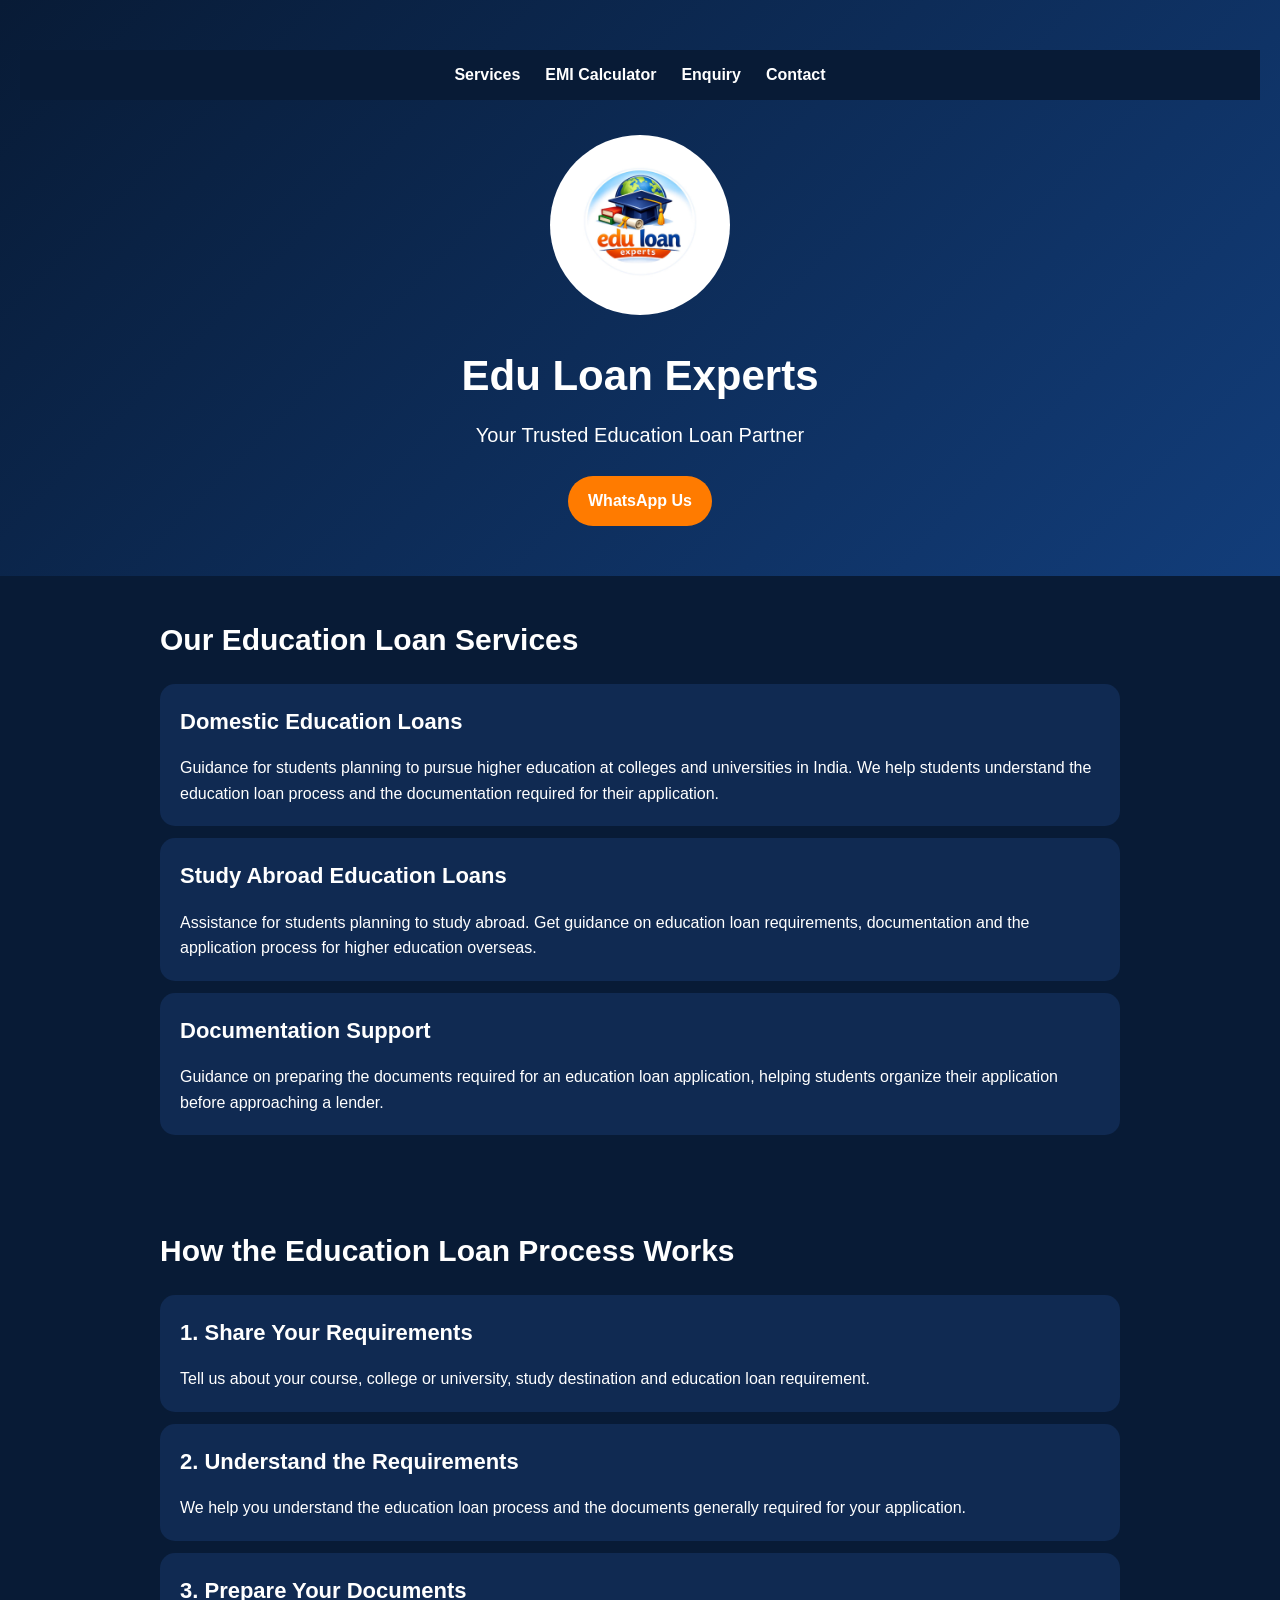
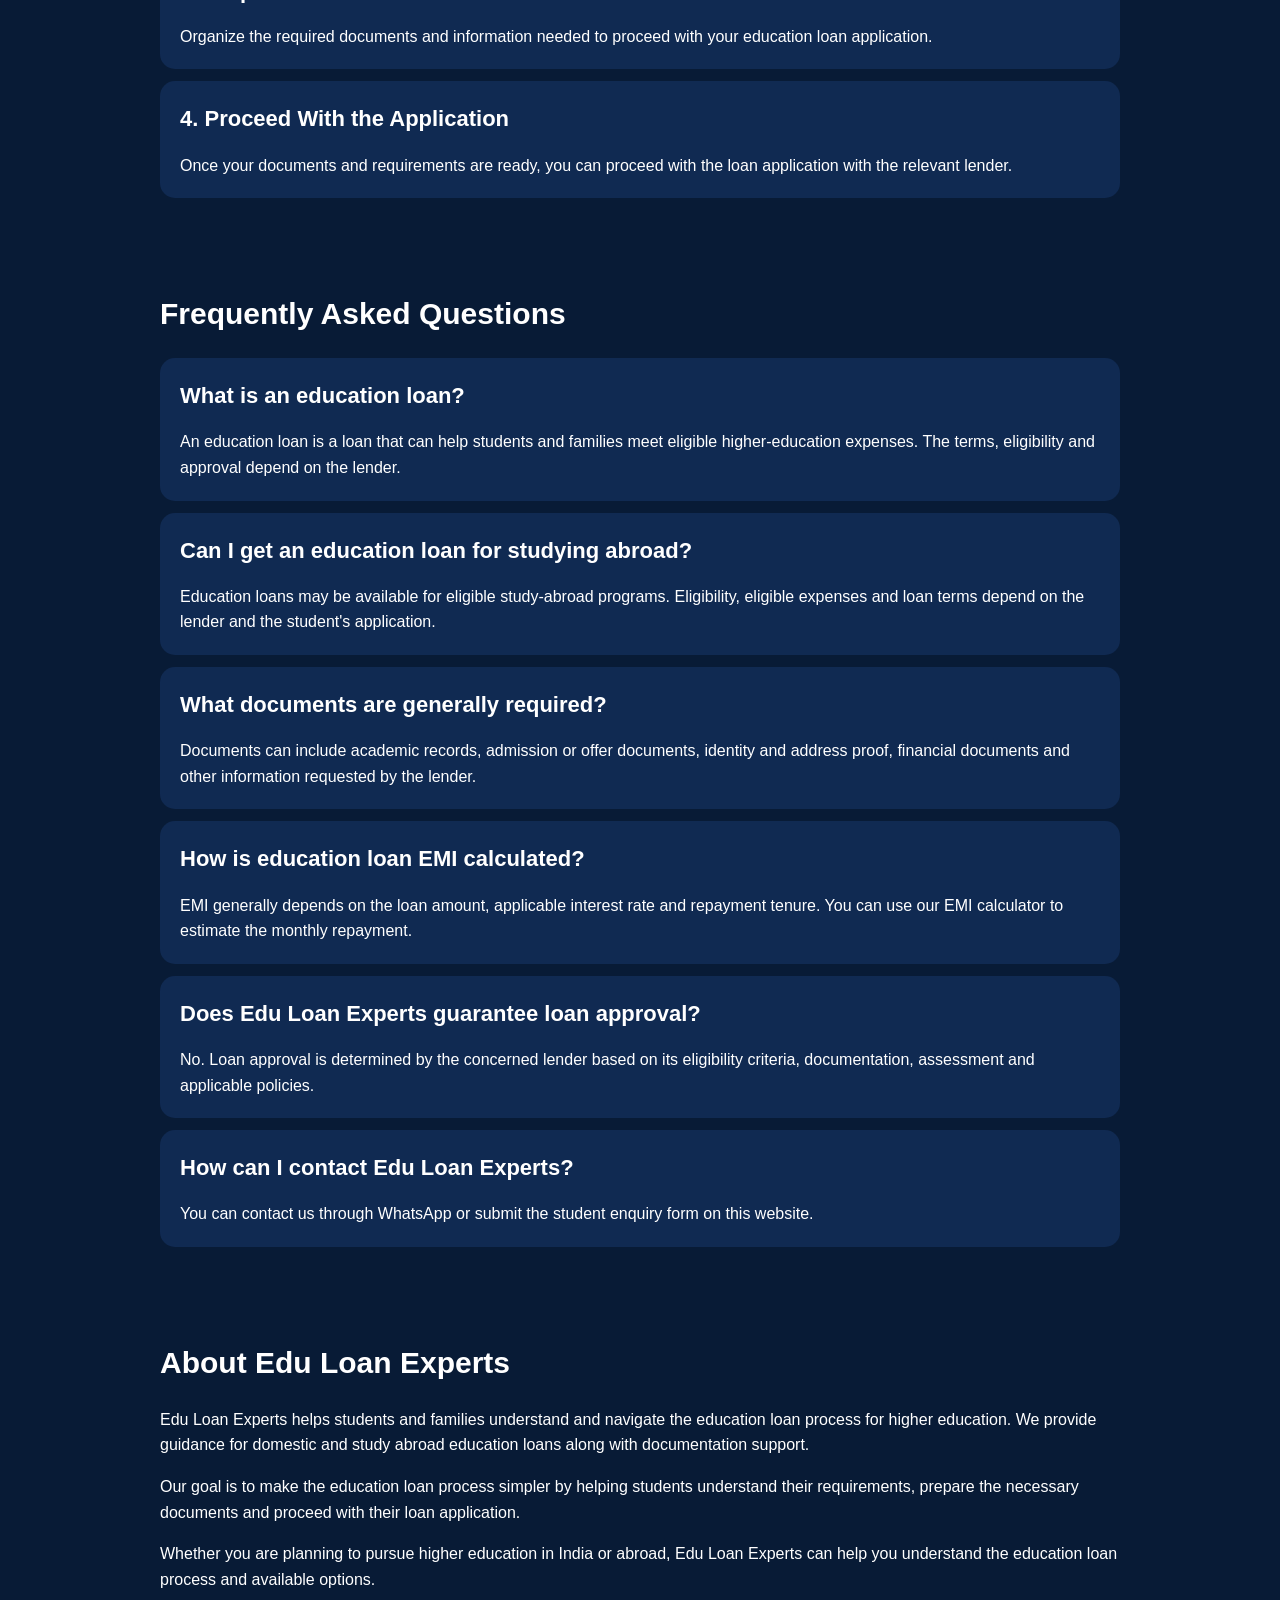
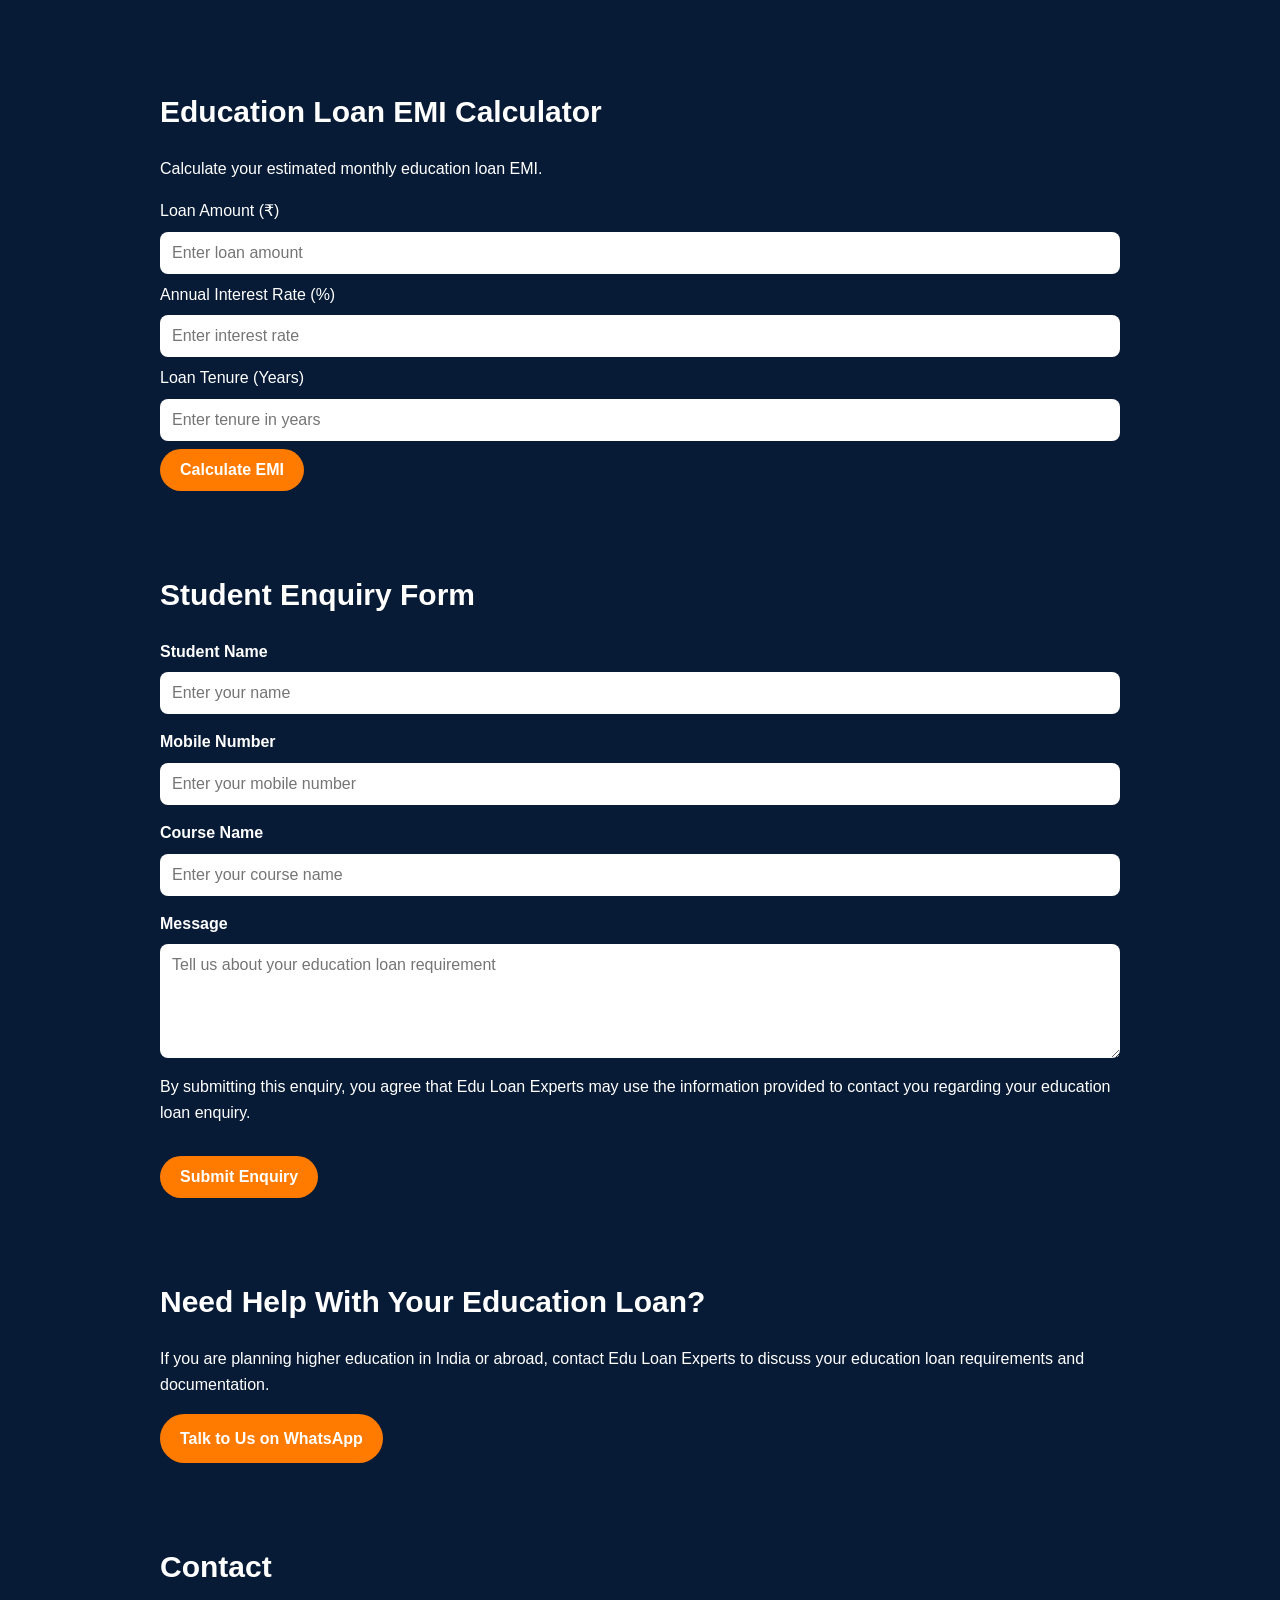
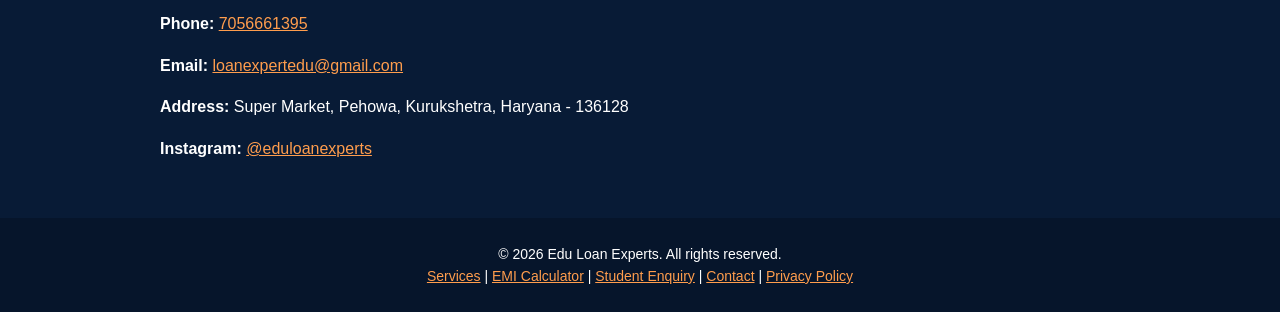
<file: index.html>
<!DOCTYPE html>
<html lang="en">

<head>
    <meta charset="UTF-8">

    <meta name="viewport" content="width=device-width, initial-scale=1.0">

    <title>Education Loan Experts in Kurukshetra | Edu Loan Experts</title>
    <meta name="description"
        content="Edu Loan Experts provides education loan assistance for students, including domestic education loans, study abroad loans and documentation support in Kurukshetra, Haryana.">

    <meta name="robots" content="index, follow">
    <!-- Social sharing metadata -->
    <meta property="og:type" content="website">

    <meta property="og:title" content="Education Loan Experts in Kurukshetra | Edu Loan Experts">

    <meta property="og:description"
        content="Edu Loan Experts provides education loan assistance, study abroad loan guidance and documentation support for students.">

    <meta property="og:url" content="https://edu-loan-experts.bytebuild.workers.dev/">

    <meta property="og:image" content="https://edu-loan-experts.bytebuild.workers.dev/assets/logo.jpeg">
    <meta name="twitter:card" content="summary">

    <meta name="twitter:title" content="Education Loan Experts | Edu Loan Experts">

    <meta name="twitter:description"
        content="Education loan assistance, study abroad loan guidance and documentation support.">

    <meta name="twitter:image" content="https://edu-loan-experts.bytebuild.workers.dev/assets/logo.jpeg">
    <meta name="google-site-verification" content="MJnsgr6RUJsTqANgIIj-sxZ_puJ5_njwYfIgAu_QM_o" />
    <link rel="canonical" href="https://eduloanexperts.com/">

    <link rel="stylesheet" href="css/style.css">

    <link rel="icon" type="image/png" href="assets/favicon.png">
    <script type="application/ld+json">
{
    "@context": "https://schema.org",
    "@type": "Organization",
    "name": "Edu Loan Experts",
    "url": "https://edu-loan-experts.bytebuild.workers.dev",
    "logo": "https://edu-loan-experts.bytebuild.workers.dev/assets/logo.jpeg",
    "telephone": "+917056661395",
    "email": "loanexpertedu@gmail.com",
    "address": {
        "@type": "PostalAddress",
        "streetAddress": "Super Market",
        "addressLocality": "Pehowa",
        "addressRegion": "Haryana",
        "postalCode": "136128",
        "addressCountry": "IN"
    },
    "sameAs": [
        "https://www.instagram.com/eduloanexperts"
    ]
}
</script>

    <script type="application/ld+json">
{
    "@context": "https://schema.org",
    "@type": "WebSite",
    "name": "Edu Loan Experts",
    "url": "https://edu-loan-experts.bytebuild.workers.dev"
}
</script>
</head>

<body>

    <header>
        <nav class="navbar">
            <a href="#services">Services</a>
            <a href="#calculator">EMI Calculator</a>
            <a href="#enquiry">Enquiry</a>
            <a href="#contact">Contact</a>
        </nav>
        <img class="logo" src="assets/logo.jpeg" alt="Edu Loan Experts Logo">

        <h1>Edu Loan Experts</h1>

        <p>Your Trusted Education Loan Partner</p>

        <a class="btn" href="https://wa.me/917056661395" target="_blank" rel="noopener noreferrer">
            WhatsApp Us
        </a>
    </header>


    <main>

        <!-- Services Section -->
        <section id="services">
            <h2>Our Education Loan Services</h2>

            <div class="card">
                <h3>Domestic Education Loans</h3>

                <p>
                    Guidance for students planning to pursue higher education
                    at colleges and universities in India. We help students
                    understand the education loan process and the documentation
                    required for their application.
                </p>
            </div>

            <div class="card">
                <h3>Study Abroad Education Loans</h3>

                <p>
                    Assistance for students planning to study abroad. Get
                    guidance on education loan requirements, documentation and
                    the application process for higher education overseas.
                </p>
            </div>

            <div class="card">
                <h3>Documentation Support</h3>

                <p>
                    Guidance on preparing the documents required for an
                    education loan application, helping students organize
                    their application before approaching a lender.
                </p>
            </div>
        </section>

        <section>
            <h2>How the Education Loan Process Works</h2>

            <div class="card">
                <h3>1. Share Your Requirements</h3>

                <p>
                    Tell us about your course, college or university,
                    study destination and education loan requirement.
                </p>
            </div>

            <div class="card">
                <h3>2. Understand the Requirements</h3>

                <p>
                    We help you understand the education loan process
                    and the documents generally required for your application.
                </p>
            </div>

            <div class="card">
                <h3>3. Prepare Your Documents</h3>

                <p>
                    Organize the required documents and information
                    needed to proceed with your education loan application.
                </p>
            </div>

            <div class="card">
                <h3>4. Proceed With the Application</h3>

                <p>
                    Once your documents and requirements are ready,
                    you can proceed with the loan application with the
                    relevant lender.
                </p>
            </div>
        </section>

        <section>
            <h2>Frequently Asked Questions</h2>

            <div class="card">
                <h3>What is an education loan?</h3>
                <p>
                    An education loan is a loan that can help students and
                    families meet eligible higher-education expenses. The
                    terms, eligibility and approval depend on the lender.
                </p>
            </div>

            <div class="card">
                <h3>Can I get an education loan for studying abroad?</h3>
                <p>
                    Education loans may be available for eligible study-abroad
                    programs. Eligibility, eligible expenses and loan terms
                    depend on the lender and the student's application.
                </p>
            </div>

            <div class="card">
                <h3>What documents are generally required?</h3>
                <p>
                    Documents can include academic records, admission or offer
                    documents, identity and address proof, financial documents
                    and other information requested by the lender.
                </p>
            </div>

            <div class="card">
                <h3>How is education loan EMI calculated?</h3>
                <p>
                    EMI generally depends on the loan amount, applicable
                    interest rate and repayment tenure. You can use our EMI
                    calculator to estimate the monthly repayment.
                </p>
            </div>

            <div class="card">
                <h3>Does Edu Loan Experts guarantee loan approval?</h3>
                <p>
                    No. Loan approval is determined by the concerned lender
                    based on its eligibility criteria, documentation,
                    assessment and applicable policies.
                </p>
            </div>

            <div class="card">
                <h3>How can I contact Edu Loan Experts?</h3>
                <p>
                    You can contact us through WhatsApp or submit the student
                    enquiry form on this website.
                </p>
            </div>
        </section>

        <section>
            <h2>About Edu Loan Experts</h2>

            <p>
                Edu Loan Experts helps students and families understand
                and navigate the education loan process for higher education.
                We provide guidance for domestic and study abroad education
                loans along with documentation support.
            </p>

            <p>
                Our goal is to make the education loan process simpler by
                helping students understand their requirements, prepare the
                necessary documents and proceed with their loan application.
            </p>

            <p>
                Whether you are planning to pursue higher education in India
                or abroad, Edu Loan Experts can help you understand the
                education loan process and available options.
            </p>
        </section>


        <!-- EMI Calculator Section -->
        <section id="calculator">
            <h2>Education Loan EMI Calculator</h2>

            <p>
                Calculate your estimated monthly education loan EMI.
            </p>

            <label for="loanAmount">Loan Amount (₹)</label>
            <input type="number" id="loanAmount" placeholder="Enter loan amount" min="1">

            <label for="interestRate">Annual Interest Rate (%)</label>
            <input type="number" id="interestRate" placeholder="Enter interest rate" min="0" step="0.01">

            <label for="loanTenure">Loan Tenure (Years)</label>
            <input type="number" id="loanTenure" placeholder="Enter tenure in years" min="1">

            <button type="button" class="btn" id="calculateEmi">
                Calculate EMI
            </button>

            <div id="emiResult" class="card" hidden>
                <p>
                    <strong>Monthly EMI:</strong>
                    ₹<span id="monthlyEmi">0</span>
                </p>

                <p>
                    <strong>Total Interest:</strong>
                    ₹<span id="totalInterest">0</span>
                </p>

                <p>
                    <strong>Total Amount Payable:</strong>
                    ₹<span id="totalPayment">0</span>
                </p>
            </div>
        </section>


        <section id="enquiry">
            <h2>Student Enquiry Form</h2>

            <form id="enquiryForm">

                <label for="studentName">Student Name</label>

                <input type="text" id="studentName" name="studentName" placeholder="Enter your name" autocomplete="name"
                    required>


                <label for="mobileNumber">Mobile Number</label>

                <input type="tel" id="mobileNumber" name="mobileNumber" placeholder="Enter your mobile number"
                    autocomplete="tel" inputmode="numeric" pattern="[0-9]{10}" maxlength="10" required>


                <label for="courseName">Course Name</label>

                <input type="text" id="courseName" name="courseName" placeholder="Enter your course name" required>


                <label for="message">Message</label>

                <textarea id="message" name="message" placeholder="Tell us about your education loan requirement"
                    rows="5"></textarea>

                <p class="form-note">
                    By submitting this enquiry, you agree that Edu Loan Experts
                    may use the information provided to contact you regarding
                    your education loan enquiry.
                </p>


                <button type="submit" class="btn">
                    Submit Enquiry
                </button>

            </form>
        </section>

        <section>
            <h2>Need Help With Your Education Loan?</h2>

            <p>
                If you are planning higher education in India or abroad,
                contact Edu Loan Experts to discuss your education loan
                requirements and documentation.
            </p>

            <a class="btn" href="https://wa.me/917056661395" target="_blank" rel="noopener noreferrer">
                Talk to Us on WhatsApp
            </a>
        </section>


        <!-- Contact Section -->
        <section id="contact">
            <h2>Contact</h2>

            <p>
                <strong>Phone:</strong>
                <a href="tel:+917056661395">
                    7056661395
                </a>
            </p>

            <p>
                <strong>Email:</strong>
                <a href="mailto:loanexpertedu@gmail.com">
                    loanexpertedu@gmail.com
                </a>
            </p>

            <p>
                <strong>Address:</strong>
                Super Market, Pehowa, Kurukshetra, Haryana - 136128
            </p>

            <p>
                <strong>Instagram:</strong>
                <a href="https://www.instagram.com/eduloanexperts" target="_blank" rel="noopener noreferrer">
                    @eduloanexperts
                </a>
            </p>
        </section>

    </main>

    <footer>
        <p>
            &copy; 2026 Edu Loan Experts. All rights reserved.
        </p>

        <p>
            <a href="#services">Services</a>
            |
            <a href="#calculator">EMI Calculator</a>
            |
            <a href="#enquiry">Student Enquiry</a>
            |
            <a href="#contact">Contact</a>
            |
            <a href="privacy.html">Privacy Policy</a>
        </p>
    </footer>

    <script src="js/script.js"></script>



</body>

</html>
</file>
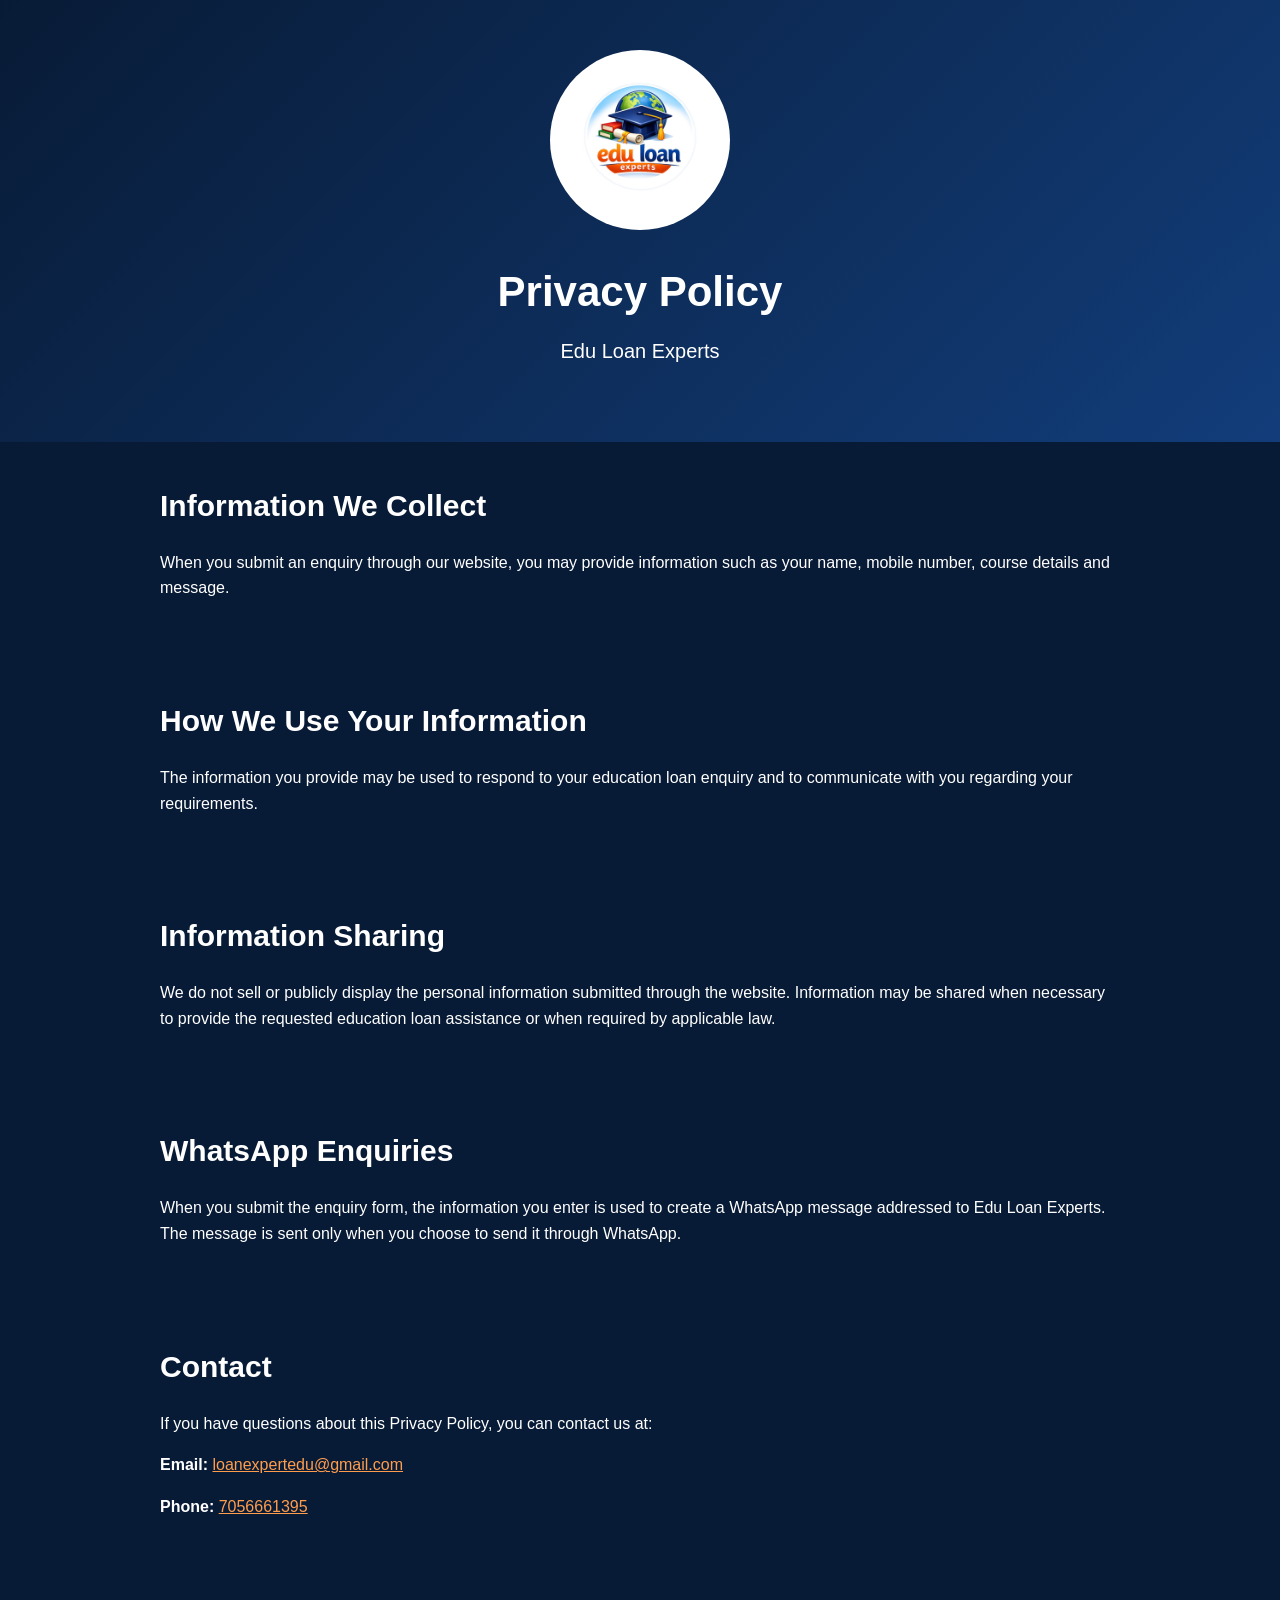
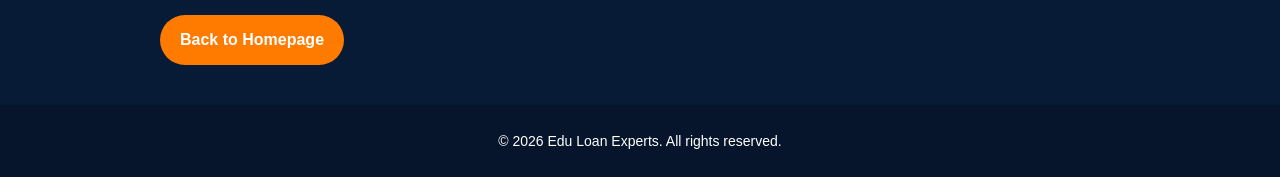
<file: privacy.html>
<!DOCTYPE html>
<html lang="en">

<head>
    <meta charset="UTF-8">

    <meta
        name="viewport"
        content="width=device-width, initial-scale=1.0"
    >

    <title>Privacy Policy | Edu Loan Experts</title>

    <meta
        name="description"
        content="Privacy Policy for Edu Loan Experts."
    >

    <link rel="stylesheet" href="css/style.css">

    <link
        rel="icon"
        type="image/png"
        href="assets/favicon.png"
    >
</head>

<body>

    <header>
        <img
            class="logo"
            src="assets/logo.jpeg"
            alt="Edu Loan Experts Logo"
        >

        <h1>Privacy Policy</h1>

        <p>Edu Loan Experts</p>
    </header>


    <main>

        <section>
            <h2>Information We Collect</h2>

            <p>
                When you submit an enquiry through our website,
                you may provide information such as your name,
                mobile number, course details and message.
            </p>
        </section>


        <section>
            <h2>How We Use Your Information</h2>

            <p>
                The information you provide may be used to respond
                to your education loan enquiry and to communicate
                with you regarding your requirements.
            </p>
        </section>


        <section>
            <h2>Information Sharing</h2>

            <p>
                We do not sell or publicly display the personal
                information submitted through the website.
                Information may be shared when necessary to
                provide the requested education loan assistance
                or when required by applicable law.
            </p>
        </section>


        <section>
            <h2>WhatsApp Enquiries</h2>

            <p>
                When you submit the enquiry form, the information
                you enter is used to create a WhatsApp message
                addressed to Edu Loan Experts. The message is
                sent only when you choose to send it through
                WhatsApp.
            </p>
        </section>


        <section>
            <h2>Contact</h2>

            <p>
                If you have questions about this Privacy Policy,
                you can contact us at:
            </p>

            <p>
                <strong>Email:</strong>
                <a href="mailto:loanexpertedu@gmail.com">
                    loanexpertedu@gmail.com
                </a>
            </p>

            <p>
                <strong>Phone:</strong>
                <a href="tel:+917056661395">
                    7056661395
                </a>
            </p>
        </section>


        <section>
            <a class="btn" href="/">
                Back to Homepage
            </a>
        </section>

    </main>


    <footer>
        <p>
            &copy; 2026 Edu Loan Experts. All rights reserved.
        </p>
    </footer>

</body>

</html>
</file>
<file: css/style.css>
* {
    box-sizing: border-box;
}

body {
    margin: 0;
    font-family: Arial, sans-serif;
    background: #081b36;
    color: white;
    line-height: 1.6;
}

header {
    text-align: center;
    padding: 50px 20px;
    background: linear-gradient(135deg, #081b36, #123d7a);
}

.logo {
    width: 180px;
    max-width: 80%;
    height: auto;
    border-radius: 50%;
    background: white;
    padding: 8px;
}

h1 {
    margin: 20px 0 10px;
    font-size: 42px;
}

header p {
    margin: 0 0 25px;
    font-size: 20px;
}

section {
    width: 100%;
    max-width: 1000px;
    margin: auto;
    padding: 40px 20px;
}

h2 {
    margin-top: 0;
    margin-bottom: 20px;
    font-size: 30px;
}

.card {
    background: #102a52;
    padding: 20px;
    border-radius: 15px;
    margin: 12px 0;
}

.btn {
    display: inline-block;
    background: #ff7b00;
    color: white;
    padding: 12px 20px;
    border-radius: 25px;
    text-decoration: none;
    font-weight: bold;
}

.btn:hover {
    opacity: 0.9;
}

input,
textarea {
    display: block;
    width: 100%;
    padding: 12px;
    margin: 8px 0;
    border-radius: 8px;
    border: none;
    font-family: inherit;
    font-size: 16px;
}

textarea {
    resize: vertical;
}

a {
    color: #ff9d4d;
}

button.btn {
    border: none;
    cursor: pointer;
    font-family: inherit;
    font-size: 16px;
}

form label {
    display: block;
    margin-top: 15px;
    margin-bottom: 5px;
    font-weight: bold;
}

form button {
    margin-top: 15px;
}

footer {
    text-align: center;
    padding: 25px 15px;
    background: #06152b;
    font-size: 14px;
}

footer p {
    margin: 0;
}

.card h3 {
    margin-top: 0;
    margin-bottom: 10px;
    font-size: 22px;
}

.card p {
    margin-bottom: 0;
}

@media (max-width: 600px) {

    header {
        padding: 35px 15px;
    }

    .logo {
        width: 140px;
    }

    h1 {
        font-size: 32px;
    }

    header p {
        font-size: 17px;
    }

    section {
        padding: 30px 15px;
    }

    h2 {
        font-size: 25px;
    }

    .card {
        padding: 18px;
    }

    .btn {
        padding: 11px 18px;
    }

    .navbar {
        gap: 12px;
        margin-bottom: 25px;
    }

    .navbar a {
        font-size: 14px;
    }
}

html {
    scroll-behavior: smooth;
}

.navbar {
    display: flex;
    justify-content: center;
    align-items: center;
    gap: 25px;
    margin-bottom: 35px;
    flex-wrap: wrap;

    position: sticky;
    top: 0;
    z-index: 1000;

    padding: 12px 15px;
    background: #081b36;
}

.navbar a {
    color: white;
    text-decoration: none;
    font-weight: bold;
}

.navbar a:hover {
    text-decoration: underline;
}
</file>
